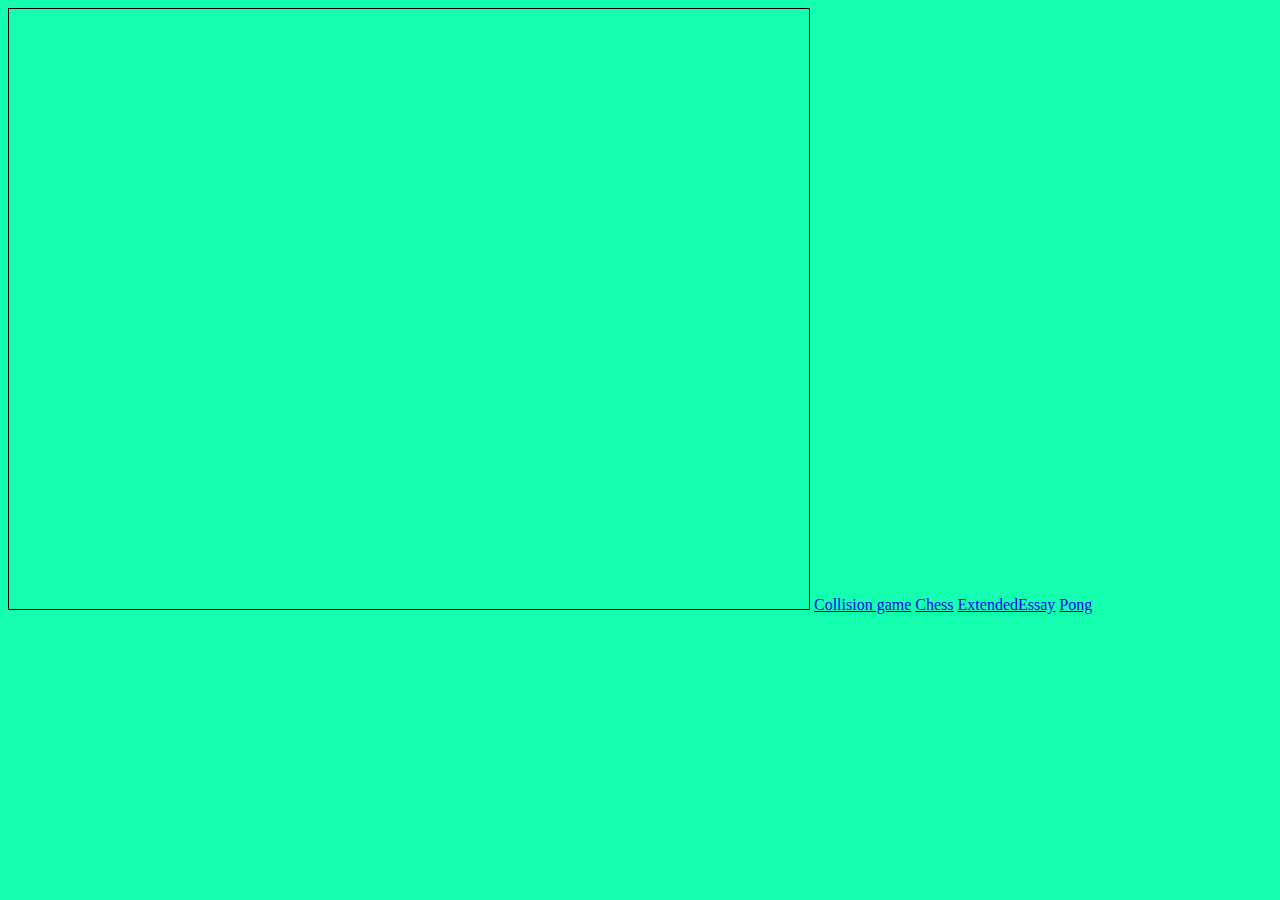
<file: index.html>
<!DOCTYPE html>
<html lang="en">
<head>
    <meta charset="UTF-8">
    <meta name="viewport" content="width=device-width, initial-scale=1.0">
    <meta http-equiv="X-UA-Compatible" content="ie=edge">
    <title>Life</title>
</head>
<body bgcolor="#14FFB0">
    <canvas id="myCanvas" width="800" height="600" style="border:1px solid #000000;"></canvas>
    <a href="page 1.html">Collision game</a>
    <a href="/chess/chess.html">Chess</a>
    <a href="/ExtendedEssay/EE.html">ExtendedEssay</a>
    <a href="/Pong/pong.html">Pong</a>


</body>
<script src="code.js"></script>
</html>
</file>
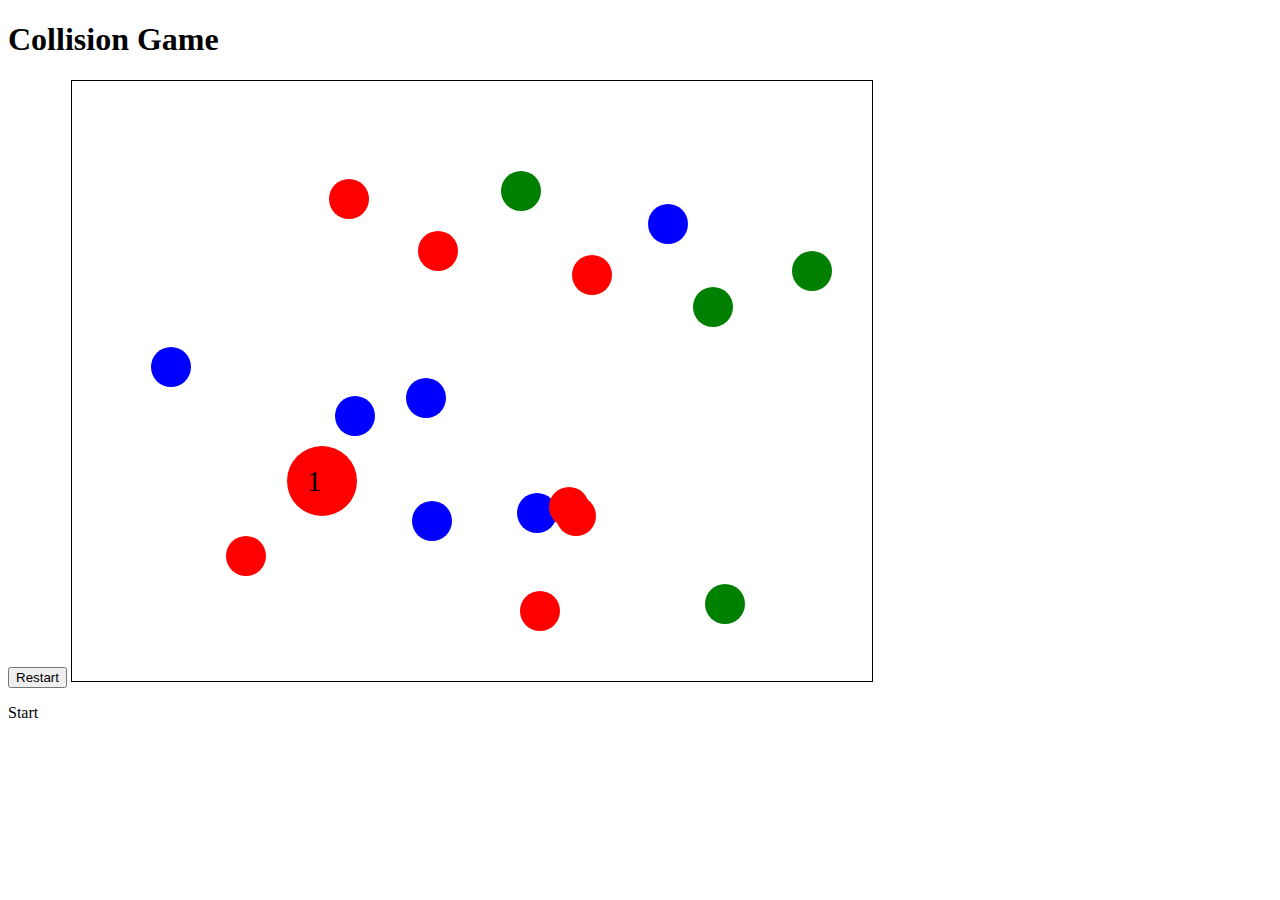
<file: page 1.html>
<!DOCTYPE html>
<html lang="en" dir="ltr">
  <head>
    <meta charset="utf-8">
    <title>Collision Game</title>
  </head>
  <body>

    <h1>Collision Game</h1>

    <button onclick="Restart()">Restart </button>

    <canvas id="can" height="600" width="800" style="border:1px solid black"></canvas>
    <p id="dis">Start</p>

    <script src="game.js"></script>


  </body>
</html>
</file>
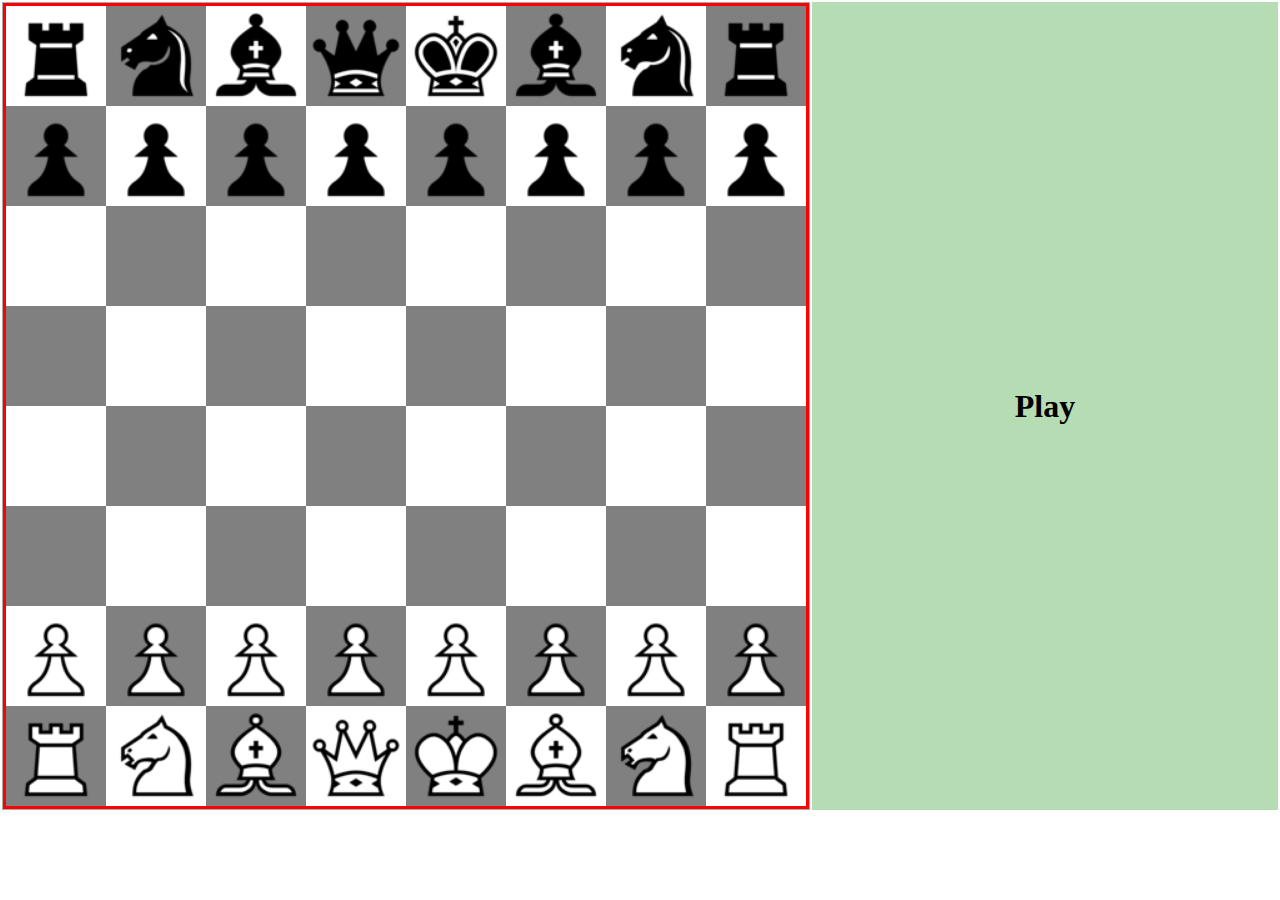
<file: chess/chess.html>
<!DOCTYPE html>
<html lang="en" dir="ltr">
  <head>
    <meta charset="utf-8">
    <title>Chess Online</title>
    <link rel="stylesheet" type="text/css" href="style.css">
  </head>
  <body>
      <table width = "100%" border = "0">
          <tr valign = "top">
             <td bgcolor = "#aaa" width = "20%"> 
                <canvas id="can" height="800" width="800" ></canvas>
             </td>
             <td bgcolor = "#b5dcb3" height = "50" width = "60%" align="center" valign="middle">
                <p id="dis">
                  <h1 id="d1" class="disable-selection">Yeet</h1>
                </p>
             </td>
          </tr>
          
       <table>

    

   

    <script src="chess.js"  type="module"></script>
    <script src="chess AI.js" type="module"></script>


  </body>
</html>
</file>
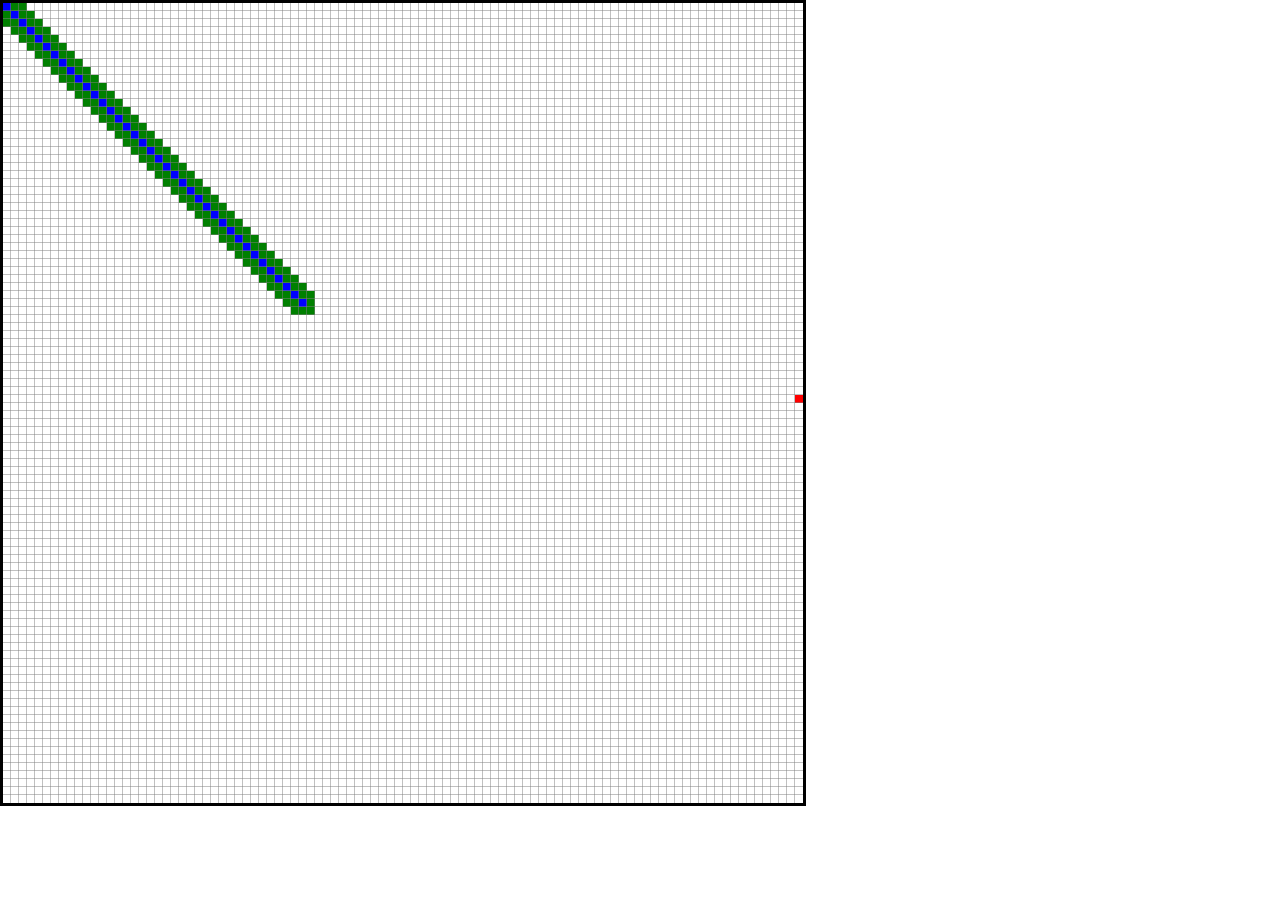
<file: ExtendedEssay/EE.html>
<!DOCTYPE html>
<html lang="en">
<head>
    <meta charset="UTF-8">
    <meta name="viewport" content="width=device-width, initial-scale=1.0">
    <meta http-equiv="X-UA-Compatible" content="ie=edge">
    <title>PathFinding</title>
    <link rel="stylesheet" type="text/css" href="style.css">
</head>
<body>

        <canvas id="can" height="800" width="800" ></canvas>
        <script src="EE.js" type="module"></script>
</body>
</html>
</file>
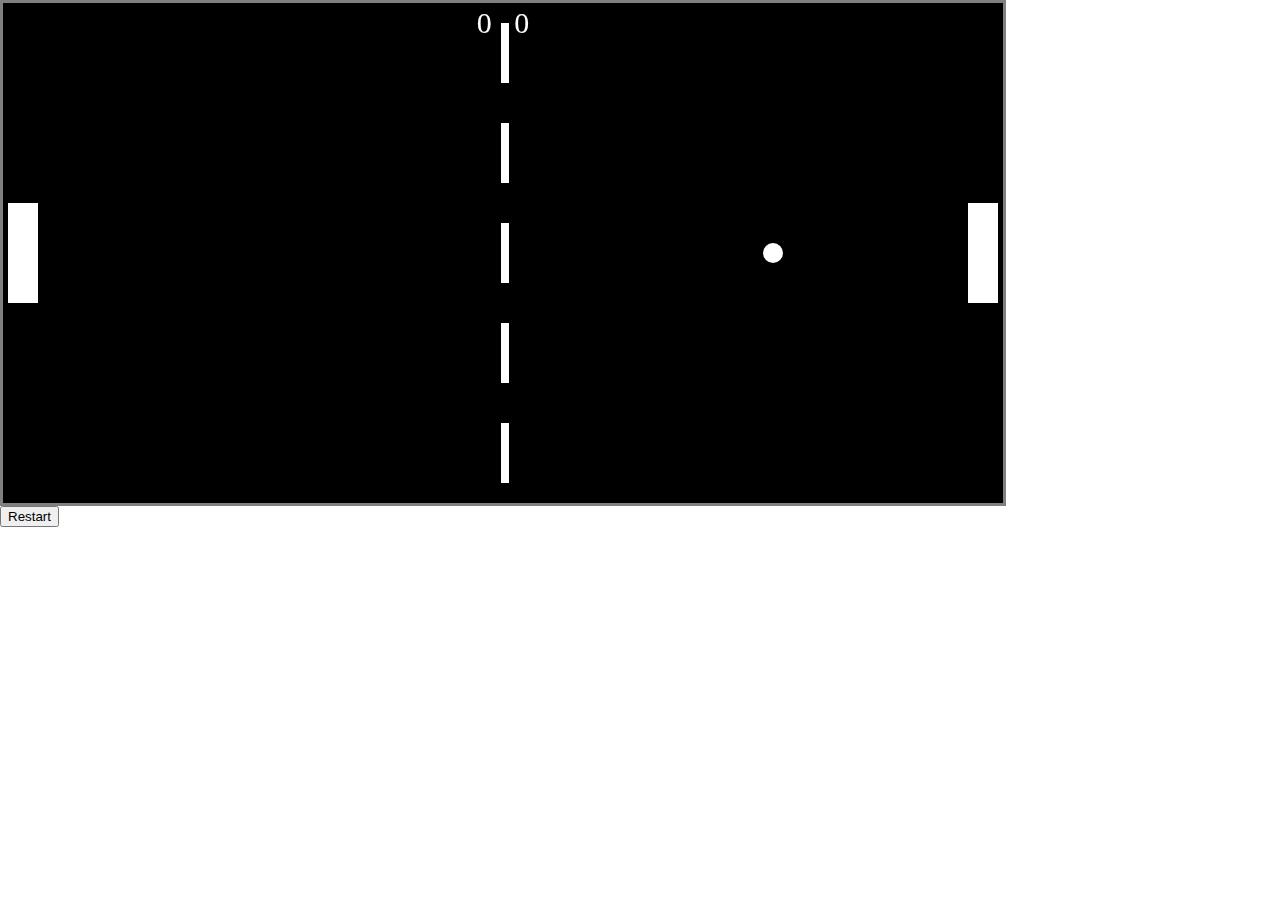
<file: Pong/pong.html>
<!DOCTYPE html>
<html lang="en" dir="ltr">
  <head>
    <meta charset="utf-8">
    <title>Pong AI</title>
    <link rel="stylesheet" type="text/css" href="style.css">
  </head>
  <body>
      
    <canvas id="can" height="500" width="1000" ></canvas> 
    <button id="restart">Restart</button>
    <script src="pong.js"  type="module"></script>
  </body>
  
</html>
</file>
<file: chess/style.css>
body {
    margin:0;
}
canvas{
    display:block;
    border: 3px solid red;
}
.disable-selection {
    -moz-user-select: none; /* Firefox */
     -ms-user-select: none; /* Internet Explorer */
  -khtml-user-select: none; /* KHTML browsers (e.g. Konqueror) */
 -webkit-user-select: none; /* Chrome, Safari, and Opera */
 -webkit-touch-callout: none; /* Disable Android and iOS callouts*/
}
</file>
<file: ExtendedEssay/style.css>
body {
    margin:0;
}
canvas{
    display:block;
    border: 3px solid black;
}
.disable-selection {
    -moz-user-select: none; /* Firefox */
     -ms-user-select: none; /* Internet Explorer */
  -khtml-user-select: none; /* KHTML browsers (e.g. Konqueror) */
 -webkit-user-select: none; /* Chrome, Safari, and Opera */
 -webkit-touch-callout: none; /* Disable Android and iOS callouts*/
}
</file>
<file: Pong/style.css>
body {
    margin:0;
}
canvas{
    display:block;
    border: 3px solid grey;
}
.disable-selection {
    -moz-user-select: none; /* Firefox */
     -ms-user-select: none; /* Internet Explorer */
  -khtml-user-select: none; /* KHTML browsers (e.g. Konqueror) */
 -webkit-user-select: none; /* Chrome, Safari, and Opera */
 -webkit-touch-callout: none; /* Disable Android and iOS callouts*/
}
</file>
